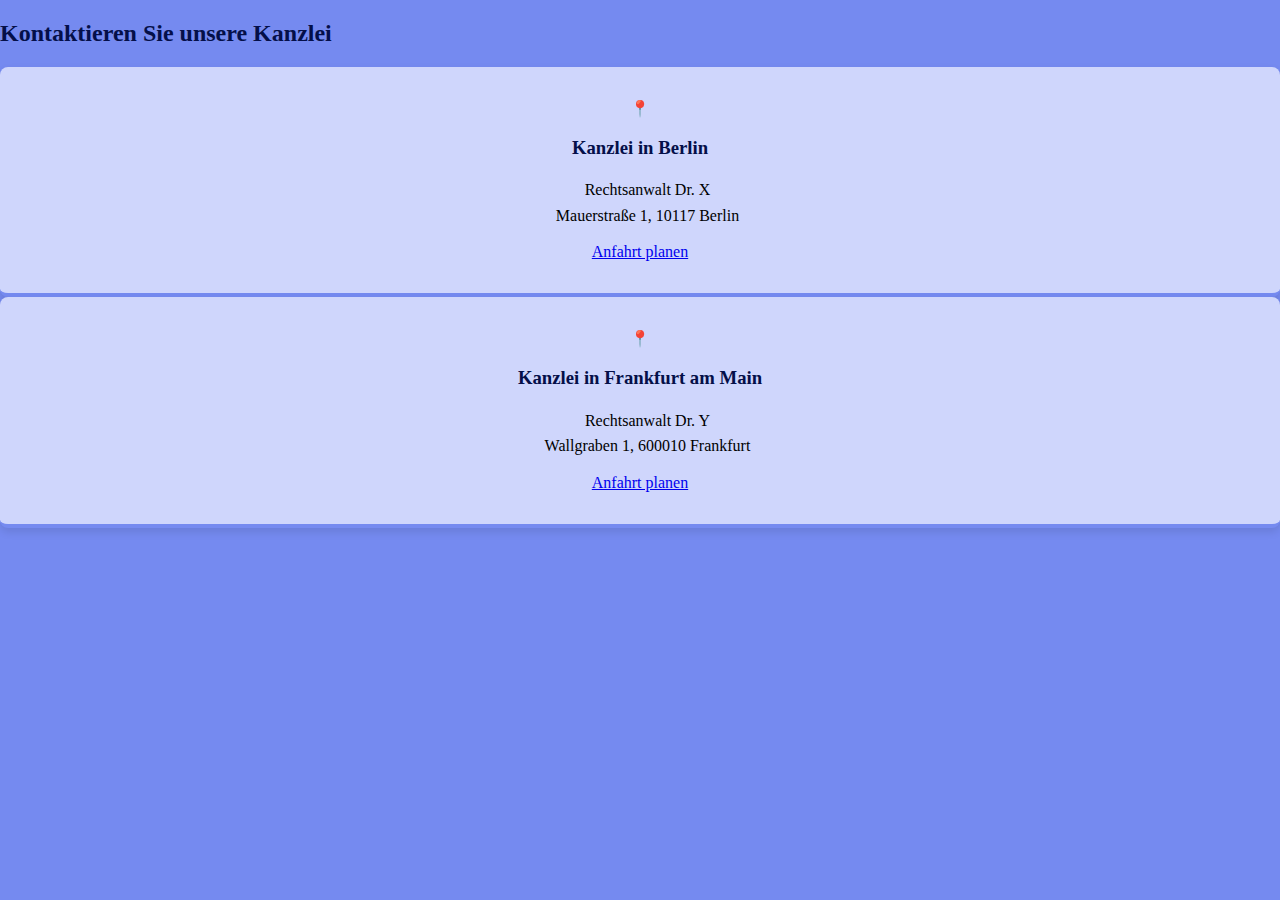
<file: docs/Kanzlei.html>
<!DOCTYPE html>
<html lang="de">
<head>
    <meta charset="UTF-8">
    <meta name="viewport" content="width=device-width, initial-scale=1.0">
    <title>Kontakt</title>
    <link rel="stylesheet" href="style.css" />
  </head>
  <body>
    <section class="contact-section">
  <h2 class="section-title">Kontaktieren Sie unsere Kanzlei</h2>
  
    <div class="contact-card">
      <div class="icon">📍</div>
      <h3>Kanzlei in Berlin</h3>
      <p>Rechtsanwalt Dr. X<br>Mauerstraße 1, 10117 Berlin</p>
      <a href="https://maps.google.com" target="_blank" class="card-link">Anfahrt planen</a>
    </div>

     <div class="contact-card">
      <div class="icon">📍</div>
      <h3>Kanzlei in Frankfurt am Main</h3>
      <p>Rechtsanwalt Dr. Y<br>Wallgraben 1, 600010 Frankfurt</p>
      <a href="https://maps.google.com" target="_blank" class="card-link">Anfahrt planen</a>
    </div>

    
  </div>
</section>      


  </body>
</html>
</file>
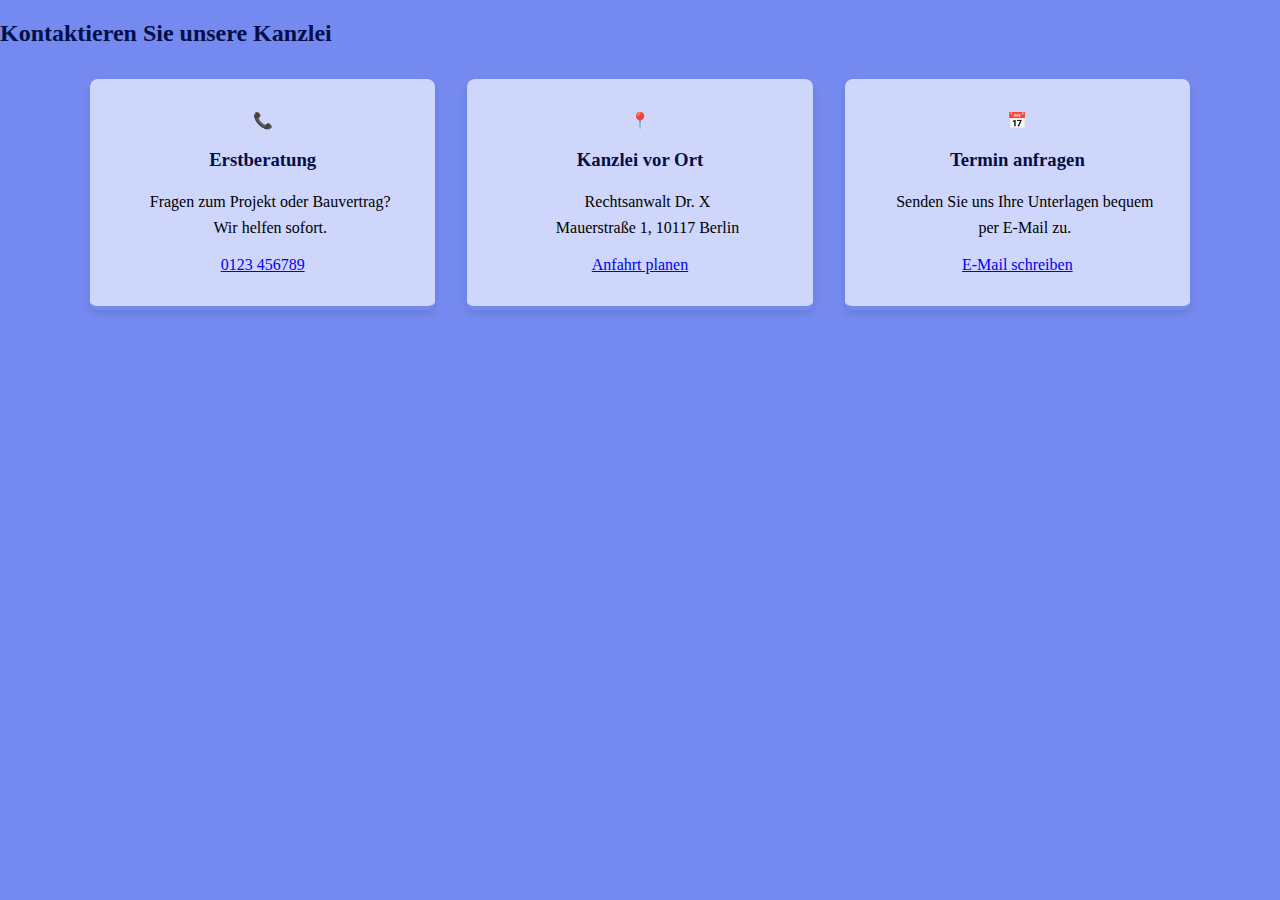
<file: docs/kontakt.html>
<!DOCTYPE html>
<html lang="de">
<head>
    <meta charset="UTF-8">
    <meta name="viewport" content="width=device-width, initial-scale=1.0">
    <title>Kontakt</title>
    <link rel="stylesheet" href="style.css" />
  </head>
  <body>
    <section class="contact-section">
  <h2 class="section-title">Kontaktieren Sie unsere Kanzlei</h2>
  
  <div class="contact-grid">
    <div class="contact-card">
      <div class="icon">📞</div>
      <h3>Erstberatung</h3>
      <p>Fragen zum Projekt oder Bauvertrag? Wir helfen sofort.</p>
      <a href="tel:+49123456789" class="card-link">0123 456789</a>
    </div>

    <div class="contact-card">
      <div class="icon">📍</div>
      <h3>Kanzlei vor Ort</h3>
      <p>Rechtsanwalt Dr. X<br>Mauerstraße 1, 10117 Berlin</p>
      <a href="https://maps.google.com" target="_blank" class="card-link">Anfahrt planen</a>
    </div>

    <div class="contact-card">
      <div class="icon">📅</div>
      <h3>Termin anfragen</h3>
      <p>Senden Sie uns Ihre Unterlagen bequem per E-Mail zu.</p>
      <a href="mailto:anwalt.DrX@baurecht-beispiel.de" class="card-link">E-Mail schreiben</a>
    </div>
  </div>
</section>      


  </body>
</html>
</file>
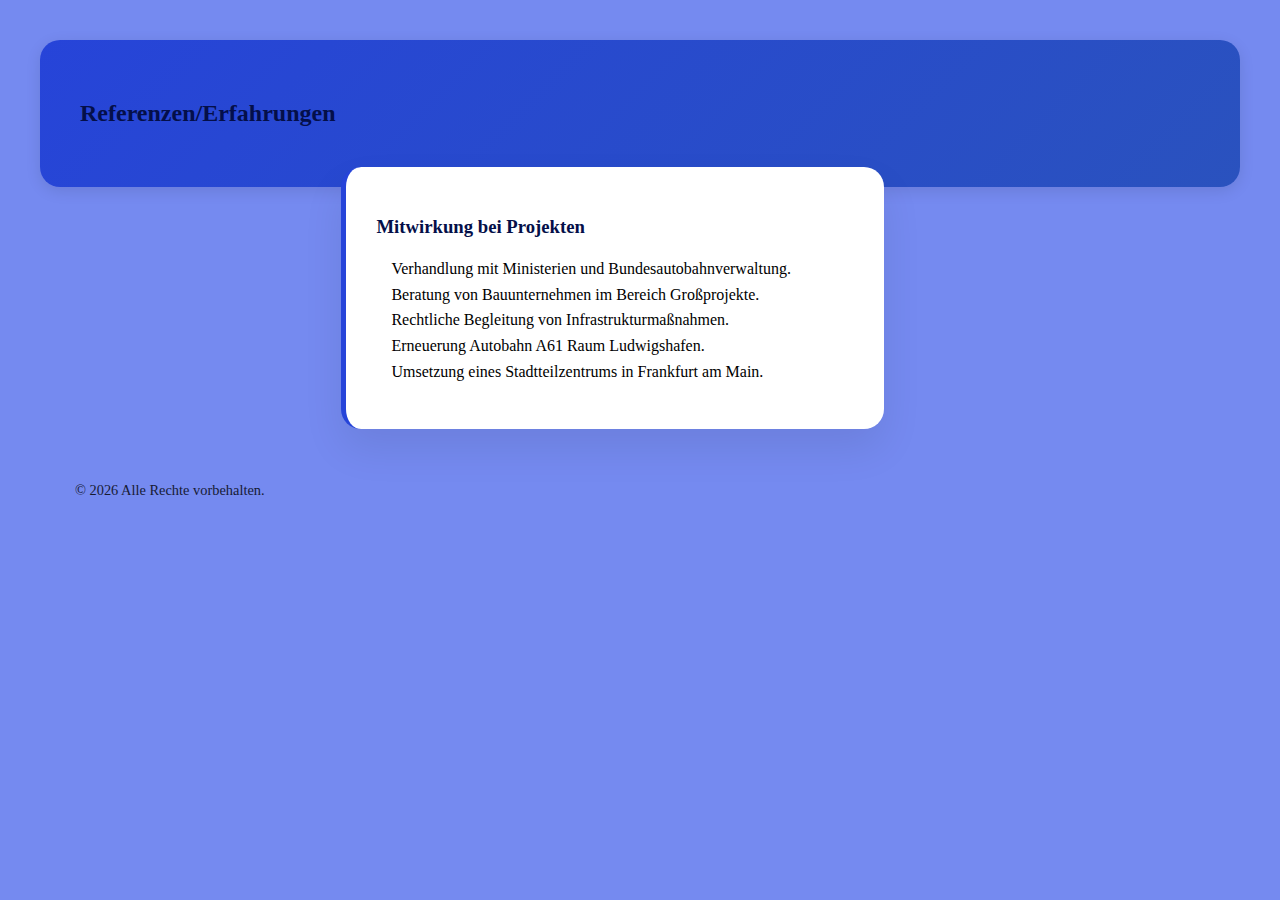
<file: docs/referenzen.html>
<!DOCTYPE html>
<html lang="de">
<head>
    <meta charset="UTF-8">
    <meta name="viewport" content="width=device-width, initial-scale=1.0">
    <title>Schwerpunkte</title>
    <link rel="stylesheet" href="style.css" />
  </head>
  <body>
    <div class="container grid-layout">
      <div class="container-header">
        <h2>Referenzen/Erfahrungen</h2>
      </div>

      <div class="container-content">       

        <h3>Mitwirkung bei Projekten</h3>
        <p>Verhandlung mit Ministerien und Bundesautobahnverwaltung. <br>
           Beratung von Bauunternehmen im Bereich Großprojekte. <br>
           Rechtliche Begleitung von Infrastrukturmaßnahmen.<br>
           Erneuerung Autobahn A61 Raum Ludwigshafen.<br>
           Umsetzung eines Stadtteilzentrums in Frankfurt am Main.</p>        
      </div>

       <footer class="container-footer">
            <p>&copy; 2026 Alle Rechte vorbehalten.</p>
        </footer>     
      </div>
    </div>
  </body>
</html>
</file>
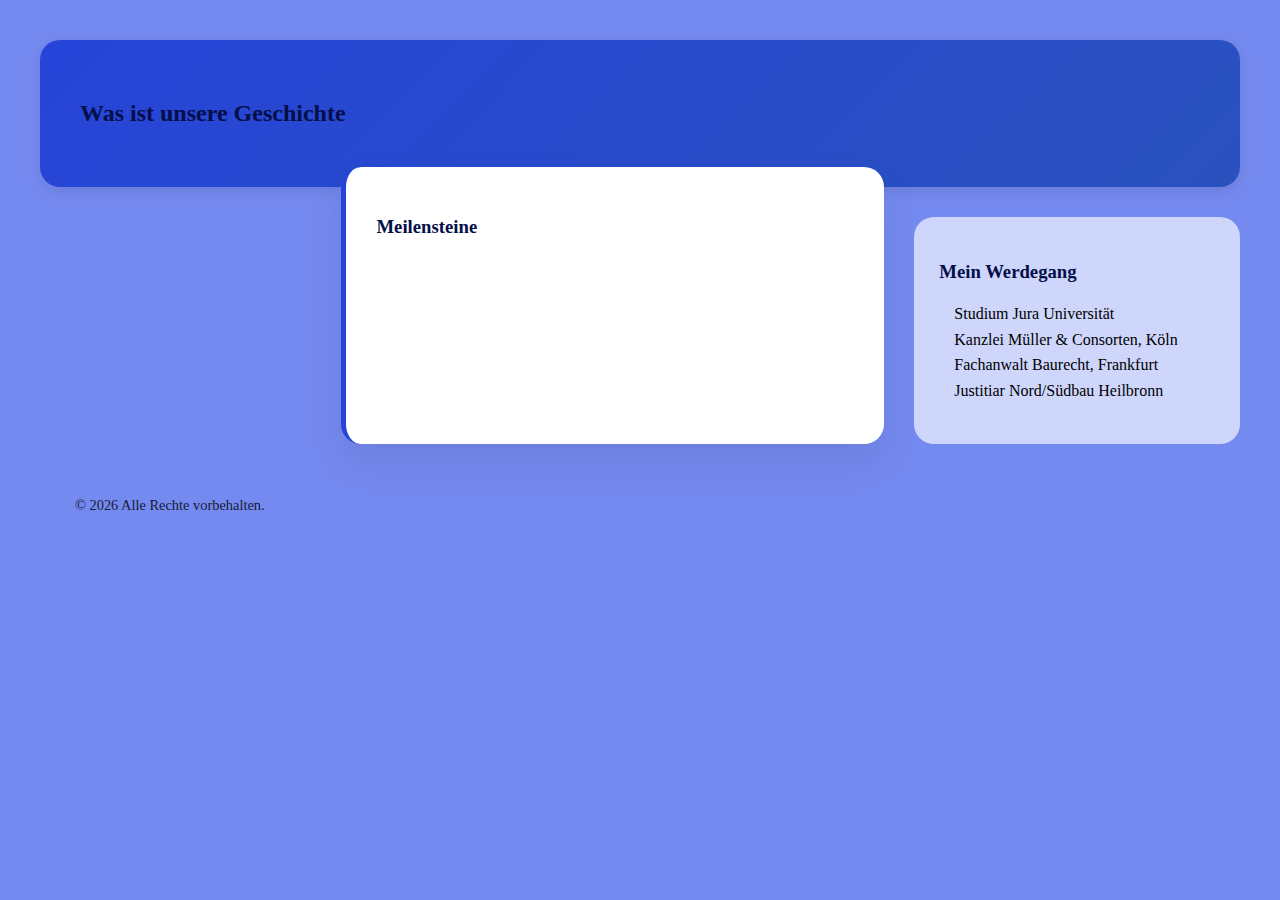
<file: docs/ueber-uns.html>
<!DOCTYPE html>
<html lang="de">
<head>
    <meta charset="UTF-8">
    <title>Unsere Geschichte</title>
    <link rel="stylesheet" href="style.css">
</head>
<body>
    <div class="container grid-layout"> 
        
        <header class="container-header"> 
            <h2>Was ist unsere Geschichte</h2>
        </header>
        
        <main class="container-content">
            <h3 class="h3">Meilensteine</h3>
            </main>

        <aside class="container-sidebar">
            <h3 class="h3">Mein Werdegang</h3>
            <p>
                Studium Jura Universität<br>
                Kanzlei Müller & Consorten, Köln<br>
                Fachanwalt Baurecht, Frankfurt<br>
                Justitiar Nord/Südbau Heilbronn
            </p>
        </aside>    
            
        <footer class="container-footer"> 
            <p>&copy; 2026 Alle Rechte vorbehalten.</p>
        </footer>
        
    </div> 
</body>
</html>
</file>
<file: docs/style.css>
/* =======================================
   1. GRUNDLAGEN & VARIABLEN
   ======================================= */

:root {
  /* --- FARBSKALA --- */
  --blue-hue: 230;
  --blue-100: hsl(var(--blue-hue), 90%, 90%);
  --blue-300: hsl(var(--blue-hue), 80%, 70%);
  --blue-500: hsl(var(--blue-hue), 70%, 50%);
  --blue-700: hsl(var(--blue-hue), 80%, 30%);
  --blue-900: hsl(var(--blue-hue), 90%, 15%);

  --red-main: hsl(0, 75%, 45%);
  --green-light: hsl(145, 60%, 65%);
  --green-main:  hsl(145, 55%, 40%);

  /* Zuweisung für ehemals fehlende Variablen */
  --primary-color: var(--blue-700);
  --accent-color: var(--green-main);
}

body {
    font-family: 'lora', serif;
    background-color: var(--blue-300);
    margin: 0;
}

p {
    line-height: 1.6;
    margin: 0 0 15px 15px;
    color: var(--blue700)
}

main {
    flex-grow: 1;
}

h1, h2, h3 {
    color: var(--blue-900);
}

img {
    max-width: 100%;
    height: auto;
    display: block;
    margin: 15px auto;
    border-radius: 12px;
}

/* =======================================
   2. HEADER & NAVIGATION
   ======================================= */

.logo h1 {
    line-height: 1.2;
    text-align: left;
    margin: 0;
    display: flex;
    flex-direction: column;
}

.logo .name {
    font-size: 2.2rem;
    font-weight: 700;
    letter-spacing: 1px;
    text-transform: uppercase;
    color: var(--blue-700);
}

.logo .subline {
    font-size: 1rem;
    font-weight: 300;
    letter-spacing: 4px;
    text-transform: uppercase;
    color: var(--blue-700);   
    border-top: 1px solid var(--blue-700);
    padding-top: 5px;
    margin-top: 5px;
}

.main-nav {
    list-style: none;
    margin: 0;
    padding: 0;
    display: flex;
    justify-content: flex-end;
    background-color: var(--blue-300);
    border-bottom: var(--blue-900) solid 4px;
    position: relative; 
    z-index: 1000; 
}

.main-nav a {
    display: block;
    padding: 15px 20px;
    color: var(--blue-900);
    background-color: var(--green-light);
    text-decoration: none;
    font-weight: 500;
    transition: all 0.3s ease;
    border: 2px solid transparent;
}

.main-nav a:hover {
    background-color: var(--blue-300);
    color: white;
    border-radius: 5px;
}

/* --- Dropdown-Logik --- */
.submenu {
    display: none; /* Standardmäßig aus */
    position: absolute;
    top: 100%;
    left: 0;
    background-color: var(--blue-900);
    min-width: 180px;
    text-align: left; 
    z-index: 1010;
    padding: 0;
    border-top: 3px solid #007bff;
}

.submenu li a {
    color: white;
    padding: 10px 15px;
}

/* Toggle-Klasse für JS oder Hover */
.dropdown:hover .submenu,
.dropdown.active .submenu {
    display: block; 
}

/* =======================================
   3. HERO-BEREICH (Hintergrund-Slider)
   ======================================= */

.hero-container {
    position: relative;
    width: 100%;
    height: 80vh; 
    overflow: hidden;
    z-index: 1;
}

.hero-content {
    position: absolute;
    top: 50%;
    left: 50%;
    transform: translate(-50%, -50%);
    z-index: 1000;
    
    width: 80%;
    max-width: 800px;
    padding: 40px;
    text-align: center;

    /* --- TRANSPARENZ-TUNING --- */
    /* Der vierte Wert (0.05) bestimmt die Milchigkeit. 
       0.0 = komplett durchsichtig, 1.0 = komplett weiß */
    background: rgba(255, 255, 255, 0.05); 
    
    /* Der Blur-Wert bestimmt, wie stark der Hintergrund verschwimmt.
       5px bis 8px wirken oft "klarer" als 15px */
    -webkit-backdrop-filter: blur(8px);
    backdrop-filter: blur(8px);
    
    /* --- OPTIK --- */
    border-radius: 15px;
    /* Ein sehr feiner Rahmen hilft der Struktur bei hoher Transparenz */
    border: 1px solid rgba(255, 255, 255, 0.1);
    box-shadow: 0 10px 30px rgba(0, 0, 0, 0.2);

    /* Stabilisator für Browser */
    backface-visibility: hidden;
}

.hero-content h2 {
    font-size: 3rem;           /* Deutlich größer */
    font-weight: 700;
    text-transform: uppercase;
    letter-spacing: 2px;
    margin-bottom: 20px;
    line-height: 1.2;
    color: var(--blue-100);            /* Reinweiß für maximale Strahlkraft */
    text-shadow: none; /* Im Glaskasten brauchen wir meist keinen Schatten mehr */
    margin: 0 0 15px 0;
}

.hero-content p {
    font-size: 1.2rem;
    font-weight: 300;
    max-width: 600px;          /* Verhindert zu lange Zeilen */
    margin: 0 auto 30px;       /* Zentriert den Textblock */
    color: var(--blue-100);
}

.hero-slider-side {
    position: absolute;
    top: 0;
    left: 0;
    width: 100%;
    height: 100%;
    z-index: 1;
}

.slider-track-horizontal {
    display: flex;
    height: 100%;
    width: max-content;
    animation: scrollLeft 90s linear infinite;
}

.hero-slide {
    height: 100%;
    width: 100vw;
    flex-shrink: 0;
}

.hero-slide img {
    width: 100%;
    height: 100%;
    object-fit: cover;
    filter: brightness(0.6) grayscale(20%);
}

@keyframes scrollLeft {
    0% { transform: translateX(0); }
    100% { transform: translateX(-400vw); }
}

/* =======================================
   4. LOGO-BAND (Unendlicher Loop)
   ======================================= */

.slider-band {
    background: white;
    padding: 20px 0;
    overflow: hidden;
}

.band-track {
    display: flex;
    width: calc(250px * 10);
    animation: scrollBand 40s linear infinite;
}

.band-slide {
    width: 250px;
    height: 100px;
    display: flex;
    align-items: center;
    padding: 15px;
}

.band-slide img {
    filter: grayscale(80%);
    transition: 0.5s;
    margin: 0; /* Reset für globale img Margins */
}

.band-slide img:hover {
    filter: grayscale(0%);
}

@keyframes scrollBand {
    0% { transform: translateX(0); }
    100% { transform: translateX(calc(-250px * 5)); }
}

/* =======================================
   5. GRID-LAYOUTS & SEKTIONEN
   ======================================= */

.container.grid-layout {
    display: grid;
    /* Drei Spalten für mehr Flexibilität (z.B. für Überlappungen) */
    grid-template-columns: 1fr 2fr 1.2fr; 
    grid-template-areas:
        "header header header"
        ". content sidebar" /* Punkt ist ein leerer Raum für Asymmetrie */
        "footer footer footer";
    gap: 30px; /* Größerer Gap für "Atemraum" */
    max-width: 1200px;
    margin: 40px auto;
}

.container-header {
    grid-area: header;
    background: linear-gradient(135deg, var(--blue-500), #2a52be);
    border-radius: 20px;
    padding: 40px;
    box-shadow: 0 4px 15px rgba(0,0,0,0.1);
}

.container-content {
    grid-area: content;
    background: #ffffff; /* Kontrastfarbe statt nur Blau-Töne */
    border-left: 5px solid var(--blue-500); /* Akzentlinie */
    border-radius: 20px;
    padding: 30px;
    margin-top: -50px; /* Überlappungseffekt */
    box-shadow: 0 20px 40px rgba(0,0,0,0.08);
}

.container-sidebar {
    grid-area: sidebar;
    background: var(--blue-100); /* Hellerer Ton für mehr Tiefe */
    border-radius: 20px;
    padding: 25px;
    align-self: start; /* Verhindert, dass die Sidebar unnötig lang gestreckt wird */
}

.container-footer {
    grid-area: footer;
    border-top: 1px solid var(--blue-200);
    padding: 20px;
    font-size: 0.9rem;
    opacity: 0.8;
}


/* Kontakt-Grid */
.contact-grid {
    display: grid;
    grid-template-columns: repeat(auto-fit, minmax(280px, 1fr));
    gap: 2rem;
    max-width: 1100px;
    margin: 2rem auto;
}

.contact-card {
    background-color: var(--blue-100);
    padding: 2rem;
    border-radius: 0.5rem;
    border-bottom: 4px solid var(--blue-300);
    box-shadow: 0 4px 8px rgba(0, 0, 0, 0.1);
    text-align: center;
    transition: transform 0.3s ease;
}

.contact-card:hover { transform: translateY(-5px); }

/* =======================================
   6. KOMPONENTEN (CTA & JS-Slider)
   ======================================= */

.cta-button {
    display: inline-block;
    color: var(--blue-100);
    background-color: var(--green-main);
    padding: 15px 25px;
    text-decoration: none;
    font-size: 1.5rem;
    font-weight: bold;
    border-radius: 5px;
    border: 2px solid black;
    transition: all 0.3s ease;
}

.cta-button:hover {
    background-color: var(--blue-900);
    transform: translateY(-2px);
}

/* Manueller JS-Slider */
.js-slider-container {
    max-width: 1000px;
    position: relative;
    margin: auto;
    overflow: hidden;
}

.js-slide {
    display: none; /* Steuerung via JS */
}

.js-slide img {
    width: 100%;
    height: 500px;
    object-fit: cover;
}

.fade { animation: fadeAnim 1.5s; }
@keyframes fadeAnim {
    from { opacity: .4 } to { opacity: 1 }
}

/* Media Queries */
@media (max-width: 768px) {
    .container.grid-layout {
        grid-template-areas: "header" "content" "sidebar" "footer";
        grid-template-columns: 1fr;
    }
    .hero-content {
        width: 90%;
        padding: 20px;
    }
}
</file>
